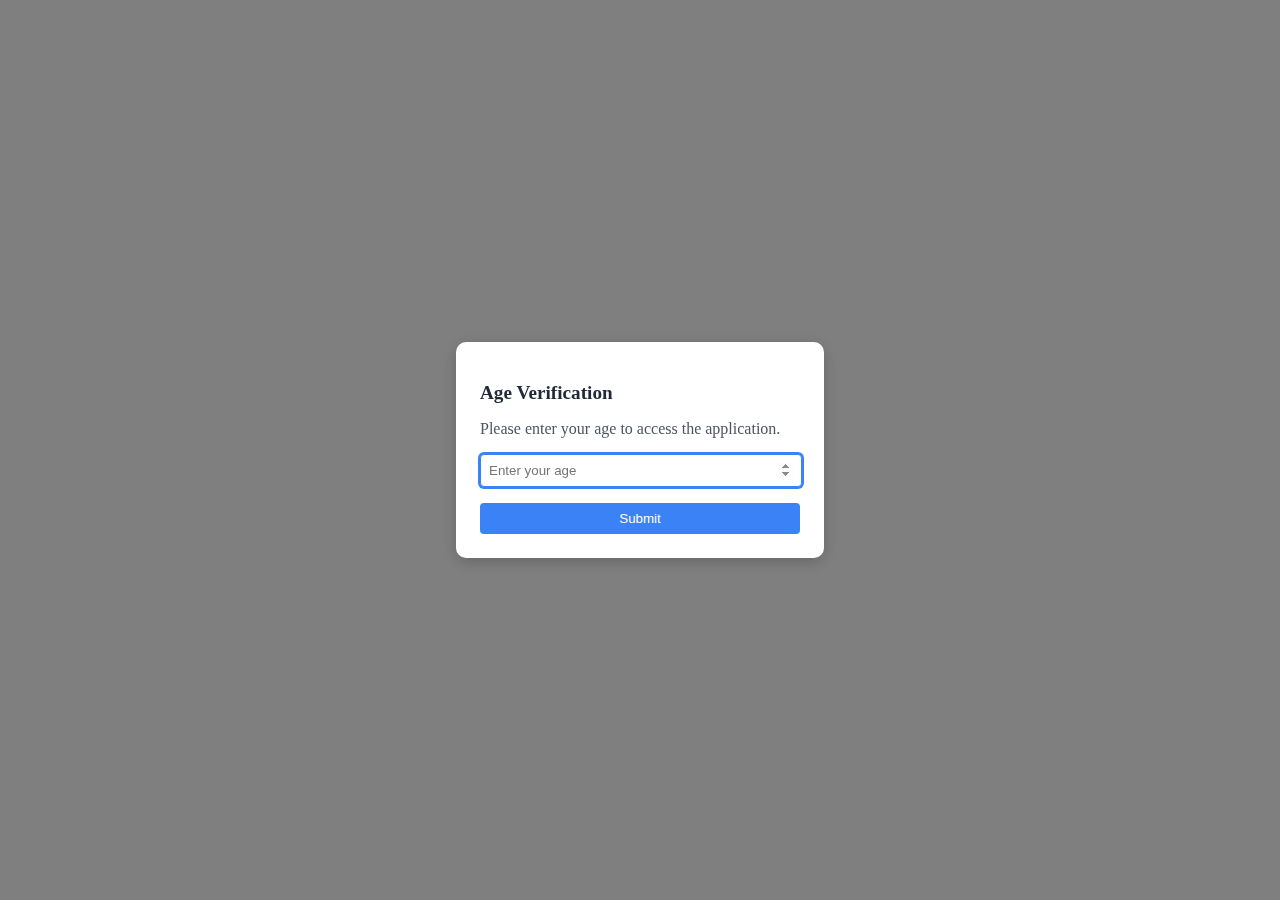
<file: Week 3/index.html>
<!DOCTYPE html>
<html lang="en">
<head>
    <meta charset="UTF-8">
    <meta name="viewport" content="width=device-width, initial-scale=1.0">
    <title>Country Info App</title>
    <style>
        .modal {
            animation: fadeIn 0.3s ease-in-out;
        }
        @keyframes fadeIn {
            from { opacity: 0; transform: translateY(-20px); }
            to { opacity: 1; transform: translateY(0); }
        }
        html, body {
            height: 100%;
            margin: 0;
            padding: 0;
        }
        body {
            background: #ffffff;
            transition: background 0.3s ease-in-out;
            min-height: 100vh;
            display: flex;
            flex-direction: column;
            align-items: center;
            justify-content: center;
            padding: 8px;
        }
        .dark body {
            background: #1f2937;
        }
        
        #ageModal {
            position: fixed;
            top: 0;
            left: 0;
            width: 100%;
            height: 100%;
            background: rgba(0, 0, 0, 0.5);
            display: flex;
            align-items: center;
            justify-content: center;
            display: none;
        }
        #ageModal .modal {
            background: #ffffff;
            padding: 24px;
            border-radius: 10px;
            border: none;
            box-shadow: 0 4px 15px rgba(0,0,0,0.2);
            max-width: 320px;
            width: calc(100% - 10px);
        }
        .dark #ageModal .modal {
            background: #374151;
            color: #ffffff;
        }
        #ageModal h2 {
            font-size: 1.2rem;
            font-weight: bold;
            margin-bottom: 16px;
            color: #1f2937;
        }
        .dark #ageModal h2 {
            color: #ffffff;
        }
        #ageModal p {
            margin-bottom: 16px;
            color: #4b5563;
        }
        .dark #ageModal p {
            color: #d1d5db;
        }
        #ageModal input {
            width: 95%;
            padding: 8px;
            margin-bottom: 16px;
            border: 1px solid #d1d5db;
            border-radius: 4px;
            background: #ffffff;
            color: #000000;
            
        }
        .dark #ageModal input {
            background: #4b5563;
            color: #ffffff;
        }
        #ageModal input:focus {
            outline: none;
            border-color: #3b82f6;
            box-shadow: 0 0 0 2px #3b82f6;
        }
        #ageModal button {
            width: 100%;
            background: #3b82f6;
            color: #ffffff;
            padding: 8px;
            border-radius: 4px;
            border: none;
            cursor: pointer;
            transition: background 0.3s ease-in-out;
        }
        #ageModal button:hover {
            background: #2563eb;
        }
        #mainContent {
            max-width: 448px;
            width: calc(100% - 10px);
            display: none;
        }
        #mainContent > div {
            background: #ffffff;
            padding: 24px;
            border-radius: 10px;
            border: none;
            box-shadow: 0 4px 15px rgba(0,0,0,0.2);
        }
        .dark #mainContent > div {
            background: #374151;
        }
        #mainContent h1 {
            font-size: 1.5rem;
            font-weight: bold;
            margin-bottom: 16px;
            color: #1f2937;
        }
        .dark #mainContent h1 {
            color: #ffffff;
        }
        .info-box {
            padding: 16px;
            margin-bottom: 16px;
            border: 1px solid #d1d5db;
            border-radius: 4px;
            background: #f9fafb;
        }
        .dark .info-box {
            background: #4b5563;
            color: #ffffff;
        }
        .info-box p {
            margin-bottom: 8px;
            font-size: 1rem;
        }
        .info-box p:last-child {
            margin-bottom: 0;
        }
        .info-box strong {
            font-weight: bold;
        }
        .info-box .error-message {
            color: #dc2626;
            font-size: 0.9rem;
            margin-top: 8px;
        }
        .dob-section {
            margin-bottom: 24px;
        }
        .dob-section h2 {
            font-size: 1.125rem;
            font-weight: 600;
            margin-bottom: 8px;
            color: #1f2937;
        }
        .dark .dob-section h2 {
            color: #ffffff;
        }
        .dob-section .flex-container {
            display: flex;
            gap: 8px;
        }
        .dob-section select {
            padding: 8px;
            border: 1px solid #d1d5db;
            border-radius: 4px;
            background: #ffffff;
            color: #000000;
            flex: 1;
        }
        .dark .dob-section select {
            background: #4b5563;
            color: #ffffff;
        }
        .dob-section select:focus {
            outline: none;
            border-color: #3b82f6;
            box-shadow: 0 0 0 2px #3b82f6;
        }
        .dob-section button {
            margin-top: 12px;
            width: 100%;
            background: #3b82f6;
            color: #ffffff;
            padding: 8px;
            border-radius: 4px;
            border: none;
            cursor: pointer;
            transition: background 0.3s ease-in-out;
        }
        .dob-section button:hover {
            background: #2563eb;
        }
        .country-section {
            margin-bottom: 24px;
        }
        .country-section h2 {
            font-size: 1.125rem;
            font-weight: 600;
            margin-bottom: 8px;
            color: #1f2937;
        }
        .dark .country-section h2 {
            color: #ffffff;
        }
        .country-section select {
            width: 100%;
            padding: 8px;
            border: 1px solid #d1d5db;
            border-radius: 4px;
            background: #ffffff;
            color: #000000;
            cursor: pointer;
        }
        .dark .country-section select {
            background: #4b5563;
            color: #ffffff;
        }
        .country-section select:focus {
            outline: none;
            border-color: #3b82f6;
            box-shadow: 0 0 0 2px #3b82f6;
        }
        .country-section .country-info {
            margin-top: 12px;
            display: flex;
            align-items: center;
        }
        .country-section img {
            height: 40px;
            width: 64px;
            object-fit: cover;
            margin-right: 12px;
            display: none;
            border: 1px solid #d1d5db;
            border-radius: 4px;
        }
        .country-section p {
            color: #4b5563;
        }
        .dark .country-section p {
            color: #d1d5db;
        }
        .error-message {
            color: #dc2626;
            font-size: 0.9rem;
            margin-top: 8px;
            display: none;
        }
        .button-container {
            display: flex;
            gap: 12px;
        }
        .button-container button {
            flex: 1;
            background: #6b7280;
            color: #ffffff;
            padding: 8px;
            border-radius: 4px;
            border: none;
            cursor: pointer;
            transition: background 0.3s ease-in-out;
        }
        .button-container button:hover {
            background: #4b5563;
        }
        .button-container button.reset {
            background: #ef4444;
        }
        .button-container button.reset:hover {
            background: #dc2626;
        }
        @media (max-width: 640px) {
            .info-box p {
                font-size: 0.85rem;
            }
            #ageModal .modal {
                padding: 16px;
                max-width: calc(100% - 10px);
            }
            .dob-section select, .country-section select {
                font-size: 0.9rem;
                padding: 6px;
            }
            .button-container {
                flex-direction: column;
                gap: 8px;
            }
            .button-container button {
                width: 100%;
            }
        }
    </style>
</head>
<body>
    <div id="ageModal" class="modal">
        <div class="modal">
            <h2>Age Verification</h2>
            <p>Please enter your age to access the application.</p>
            <input type="number" id="ageInput" placeholder="Enter your age" min="0">
            <button onclick="App.verifyAge()">Submit</button>
        </div>
    </div>
    <div id="mainContent">
        <div>
            <h1>User Information</h1>
            <div class="info-box">
                <p><strong>IP Address:</strong> <span id="userIP">Loading...</span></p>
                <p><strong>Country:</strong> <span id="userCountry">Loading...</span></p>
                <p><strong>Age:</strong> <span id="userAge">Not calculated</span></p>
                <p id="ipError" class="error-message"></p>
            </div>
            <div class="dob-section">
                <h2>Select Date of Birth</h2>
                <div class="flex-container">
                    <select id="dobDay"></select>
                    <select id="dobMonth"></select>
                    <select id="dobYear"></select>
                </div>
                <p id="dobError" class="error-message"></p>
                <button onclick="App.calculateAge()">Calculate Age</button>
            </div>
            <div class="country-section">
                <h2>Select Country</h2>
                <select id="countrySelect"></select>
                <p id="countryError" class="error-message"></p>
                <div class="country-info">
                    <img id="countryFlag" alt="Country Flag">
                    <p id="countryFact" aria-live="polite"></p>
                </div>
            </div>
            <div class="button-container">
                <button onclick="App.toggleTheme()" aria-label="Toggle between light and dark theme">Toggle Theme</button>
                <button onclick="App.resetApp()" class="reset">Reset</button>
            </div>
        </div>
    </div>
    <script>
        const App = {
            countries: [],
            async fetchWithRetry(url, options = {}, retries = 3, delay = 1000) {
                for (let i = 0; i < retries; i++) {
                    try {
                        const response = await fetch(url, {
                            mode: 'cors',
                            headers: {
                                'User-Agent': 'Mozilla/5.0 (Windows NT 10.0; Win64; x64) AppleWebKit/537.36 (KHTML, like Gecko) Chrome/91.0.4472.124 Safari/537.36',
                                'Accept': 'application/json',
                                ...options.headers
                            },
                            ...options
                        });
                        if (!response.ok) throw new Error(`HTTP error: ${response.status}`);
                        const text = await response.text();
                        if (!text.startsWith('{') && !text.startsWith('[')) {
                            throw new Error(`Invalid JSON response: ${text.substring(0, 50)}...`);
                        }
                        return JSON.parse(text);
                    } catch (error) {
                        console.warn(`Fetch attempt ${i + 1} failed for ${url}: ${error.message}`);
                        if (i === retries - 1) throw error;
                        await new Promise(resolve => setTimeout(resolve, delay * Math.pow(2, i)));
                    }
                }
            },
            async getCountryNameFromCode(code) {
                try {
                    if (this.countries.length > 0) {
                        const country = this.countries.find(c => c.iso2 === code);
                        return country ? country.name : 'Unknown';
                    }
                    const data = await this.fetchWithRetry(`https://restcountries.com/v3.1/alpha/${code}?fields=name`);
                    return data.name.common || 'Unknown';
                } catch (error) {
                    console.warn(`Failed to fetch country name for code ${code}: ${error.message}`);
                    return 'Unknown';
                }
            },
            async fetchIPData() {
                const ipError = document.getElementById('ipError');
                const cachedIP = localStorage.getItem('userIP');
                const cachedCountry = localStorage.getItem('userCountry');
                const cacheTimestamp = localStorage.getItem('ipDataTimestamp');
                const cacheExpiry = 24 * 60 * 60 * 1000; // 1 day
                if (cachedIP && cachedCountry && cacheTimestamp && (Date.now() - cacheTimestamp < cacheExpiry)) {
                    document.getElementById('userIP').textContent = cachedIP;
                    document.getElementById('userCountry').textContent = cachedCountry;
                    ipError.style.display = 'none';
                    return;
                }
                try {
                    const data = await this.fetchWithRetry('https://ipinfo.io/json?token=19b01b68c14bf7');
                    const ip = data.ip || 'Unknown';
                    const countryCode = data.country || 'Unknown';
                    if (ip !== 'Unknown' && countryCode !== 'Unknown') {
                        const countryName = await this.getCountryNameFromCode(countryCode);
                        document.getElementById('userIP').textContent = ip;
                        document.getElementById('userCountry').textContent = countryName;
                        localStorage.setItem('userIP', ip);
                        localStorage.setItem('userCountry', countryName);
                        localStorage.setItem('ipDataTimestamp', Date.now());
                        ipError.style.display = 'none';
                    } else {
                        throw new Error('Invalid IP or country data');
                    }
                } catch (error) {
                    console.warn(`ipinfo.io failed: ${error.message}`);
                    document.getElementById('userIP').textContent = 'Unknown IP';
                    document.getElementById('userCountry').textContent = 'Pakistan';
                    ipError.textContent = `Failed to fetch IP data: ${error.message}. Check network or disable VPN.`;
                    ipError.style.display = 'block';
                    alert('Failed to fetch IP data. Using fallback: Pakistan.');
                }
            },
            init() {
                document.addEventListener('DOMContentLoaded', () => {
                    this.showAgeModal();
                    this.fetchIPData();
                    this.populateDOBDropdowns();
                    this.populateCountries();
                    this.loadSavedData();
                });
            },
            showAgeModal() {
                document.getElementById('ageModal').style.display = 'flex';
                document.getElementById('ageInput').focus();
            },
            verifyAge() {
                const age = parseInt(document.getElementById('ageInput').value);
                if (isNaN(age) || age < 0) {
                    alert('Please enter a valid age');
                    return;
                }
                if (age < 18) {
                    alert('Access restricted: You must be 18 or older.');
                    window.location.href = 'https://www.example.com/restricted';
                    return;
                }
                localStorage.setItem('modalAge', age);
                localStorage.setItem('userAge', 'Not calculated');
                document.getElementById('ageModal').style.display = 'none';
                document.getElementById('mainContent').style.display = 'block';
            },
            populateDOBDropdowns() {
                const daySelect = document.getElementById('dobDay');
                const monthSelect = document.getElementById('dobMonth');
                const yearSelect = document.getElementById('dobYear');
                daySelect.innerHTML = '<option value="">Day</option>';
                for (let i = 1; i <= 31; i++) {
                    daySelect.innerHTML += `<option value="${i}">${i}</option>`;
                }
                const months = ['January', 'February', 'March', 'April', 'May', 'June', 'July', 'August', 'September', 'October', 'November', 'December'];
                monthSelect.innerHTML = '<option value="">Month</option>';
                months.forEach((month, index) => {
                    monthSelect.innerHTML += `<option value="${index + 1}">${month}</option>`;
                });
                const currentYear = new Date().getFullYear();
                yearSelect.innerHTML = '<option value="">Year</option>';
                for (let i = currentYear; i >= currentYear - 100; i--) {
                    yearSelect.innerHTML += `<option value="${i}">${i}</option>`;
                }
            },
            calculateAge() {
                const day = document.getElementById('dobDay').value;
                const month = document.getElementById('dobMonth').value;
                const year = document.getElementById('dobYear').value;
                const errorMessage = document.getElementById('dobError');
                errorMessage.textContent = '';
                errorMessage.style.display = 'none';

                if (!day || !month || !year) {
                    errorMessage.textContent = 'Please select a valid date of birth';
                    errorMessage.style.display = 'block';
                    return;
                }

                const dob = new Date(year, month - 1, day);
                if (isNaN(dob.getTime()) || dob.getFullYear() != year || dob.getMonth() + 1 != month || dob.getDate() != day) {
                    errorMessage.textContent = 'Invalid date of birth';
                    errorMessage.style.display = 'block';
                    return;
                }

                const now = new Date();
                if (dob > now) {
                    errorMessage.textContent = 'Date of birth cannot be in the future';
                    errorMessage.style.display = 'block';
                    return;
                }

                let years = now.getFullYear() - dob.getFullYear();
                let months = now.getMonth() - dob.getMonth();
                let days = now.getDate() - dob.getDate();
                if (days < 0) {
                    months--;
                    days += new Date(now.getFullYear(), now.getMonth(), 0).getDate();
                }
                if (months < 0) {
                    years--;
                    months += 12;
                }

                const modalAge = parseInt(localStorage.getItem('modalAge')) || 0;
                if (years < 18 || years !== modalAge) {
                    alert('Access denied: Age does not match or is under 18.');
                    window.location.href = 'https://www.example.com/restricted';
                    return;
                }

                const ageText = `${years} years, ${months} months, ${days} days`;
                document.getElementById('userAge').textContent = ageText;
                localStorage.setItem('dobDay', day);
                localStorage.setItem('dobMonth', month);
                localStorage.setItem('dobYear', year);
                localStorage.setItem('userAge', ageText);
            },
            async populateCountries() {
                const select = document.getElementById('countrySelect');
                const errorMessage = document.getElementById('countryError');
                try {
                    const data = await this.fetchWithRetry('https://restcountries.com/v3.1/all?fields=name,cca2,capital,population,flags');
                    this.countries = data.map(country => ({
                        iso2: country.cca2 || 'N/A',
                        name: country.name.common || 'Unknown',
                        capital: Array.isArray(country.capital) ? country.capital[0] || 'N/A' : country.capital || 'N/A',
                        population: country.population || 0,
                        flag: country.flags.png || ''
                    })).filter(country => country.iso2 !== 'N/A');
                    this.countries.sort((a, b) => a.name.localeCompare(b.name));
                    localStorage.setItem('countries', JSON.stringify(this.countries));
                    localStorage.setItem('countriesTimestamp', Date.now());
                    errorMessage.style.display = 'none';
                    select.innerHTML = '<option value="">Select a country</option>';
                    this.countries.forEach(country => {
                        select.innerHTML += `<option value="${country.iso2}">${country.name}</option>`;
                    });
                    this.setupCountrySelect();
                } catch (error) {
                    console.error(`Failed to fetch countries: ${error.message}`);
                    errorMessage.textContent = `Failed to load countries: ${error.message}. Please try again later.`;
                    errorMessage.style.display = 'block';
                    alert('Failed to load country data. Please try again later.');
                    select.innerHTML = '<option value="">Select a country</option>';
                    this.setupCountrySelect();
                }
            },
            setupCountrySelect() {
                const select = document.getElementById('countrySelect');
                select.addEventListener('click', () => {
                    select.focus();
                });
                select.addEventListener('change', () => {
                    const code = select.value;
                    const country = this.countries.find(c => c.iso2 === code);
                    const flagImg = document.getElementById('countryFlag');
                    const factText = document.getElementById('countryFact');
                    if (country && code !== '') {
                        flagImg.src = country.flag;
                        flagImg.onerror = () => {
                            console.warn(`Flag failed to load for ${code}`);
                            flagImg.src = '';
                            flagImg.style.display = 'none';
                        };
                        flagImg.style.display = 'block';
                        const capital = country.capital || 'N/A';
                        const population = country.population ? country.population.toLocaleString() : 'N/A';
                        factText.textContent = `Capital: ${capital}, Population: ${population}`;
                        console.log(`Country info: ${country.name}, ${factText.textContent}`);
                        localStorage.setItem('selectedCountry', code);
                        localStorage.setItem('selectedCountryName', country.name);
                        localStorage.setItem('countryFact', factText.textContent);
                        localStorage.setItem('countryFlag', country.flag);
                    } else {
                        flagImg.style.display = 'none';
                        factText.textContent = '';
                        localStorage.removeItem('selectedCountry');
                        localStorage.removeItem('selectedCountryName');
                        localStorage.removeItem('countryFact');
                        localStorage.removeItem('countryFlag');
                    }
                });
            },
            loadSavedData() {
                if (localStorage.getItem('modalAge')) {
                    document.getElementById('ageModal').style.display = 'none';
                    document.getElementById('mainContent').style.display = 'block';
                }
                if (localStorage.getItem('userIP')) {
                    document.getElementById('userIP').textContent = localStorage.getItem('userIP');
                }
                if (localStorage.getItem('userCountry')) {
                    document.getElementById('userCountry').textContent = localStorage.getItem('userCountry');
                }
                if (localStorage.getItem('userAge')) {
                    document.getElementById('userAge').textContent = localStorage.getItem('userAge');
                }
                if (localStorage.getItem('dobDay')) {
                    document.getElementById('dobDay').value = localStorage.getItem('dobDay');
                }
                if (localStorage.getItem('dobMonth')) {
                    document.getElementById('dobMonth').value = localStorage.getItem('dobMonth');
                }
                if (localStorage.getItem('dobYear')) {
                    document.getElementById('dobYear').value = localStorage.getItem('dobYear');
                }
                if (localStorage.getItem('selectedCountry')) {
                    document.getElementById('countrySelect').value = localStorage.getItem('selectedCountry');
                    document.getElementById('countryFlag').src = localStorage.getItem('countryFlag') || '';
                    document.getElementById('countryFlag').style.display = localStorage.getItem('countryFlag') ? 'block' : 'none';
                    document.getElementById('countryFact').textContent = localStorage.getItem('countryFact') || '';
                }
                if (localStorage.getItem('theme') === 'dark') {
                    document.body.classList.add('dark');
                }
            },
            toggleTheme() {
                document.body.classList.toggle('dark');
                localStorage.setItem('theme', document.body.classList.contains('dark') ? 'dark' : 'light');
            },
            resetApp() {
                localStorage.removeItem('modalAge');
                localStorage.removeItem('userAge');
                localStorage.removeItem('dobDay');
                localStorage.removeItem('dobMonth');
                localStorage.removeItem('dobYear');
                localStorage.removeItem('userIP');
                localStorage.removeItem('userCountry');
                localStorage.removeItem('ipDataTimestamp');
                localStorage.removeItem('countries');
                localStorage.removeItem('countriesTimestamp');
                localStorage.removeItem('selectedCountry');
                localStorage.removeItem('selectedCountryName');
                localStorage.removeItem('countryFact');
                localStorage.removeItem('countryFlag');
                localStorage.removeItem('theme');
                location.reload();
            }
        };
        App.init();
    </script>
</body>
</html>
</file>
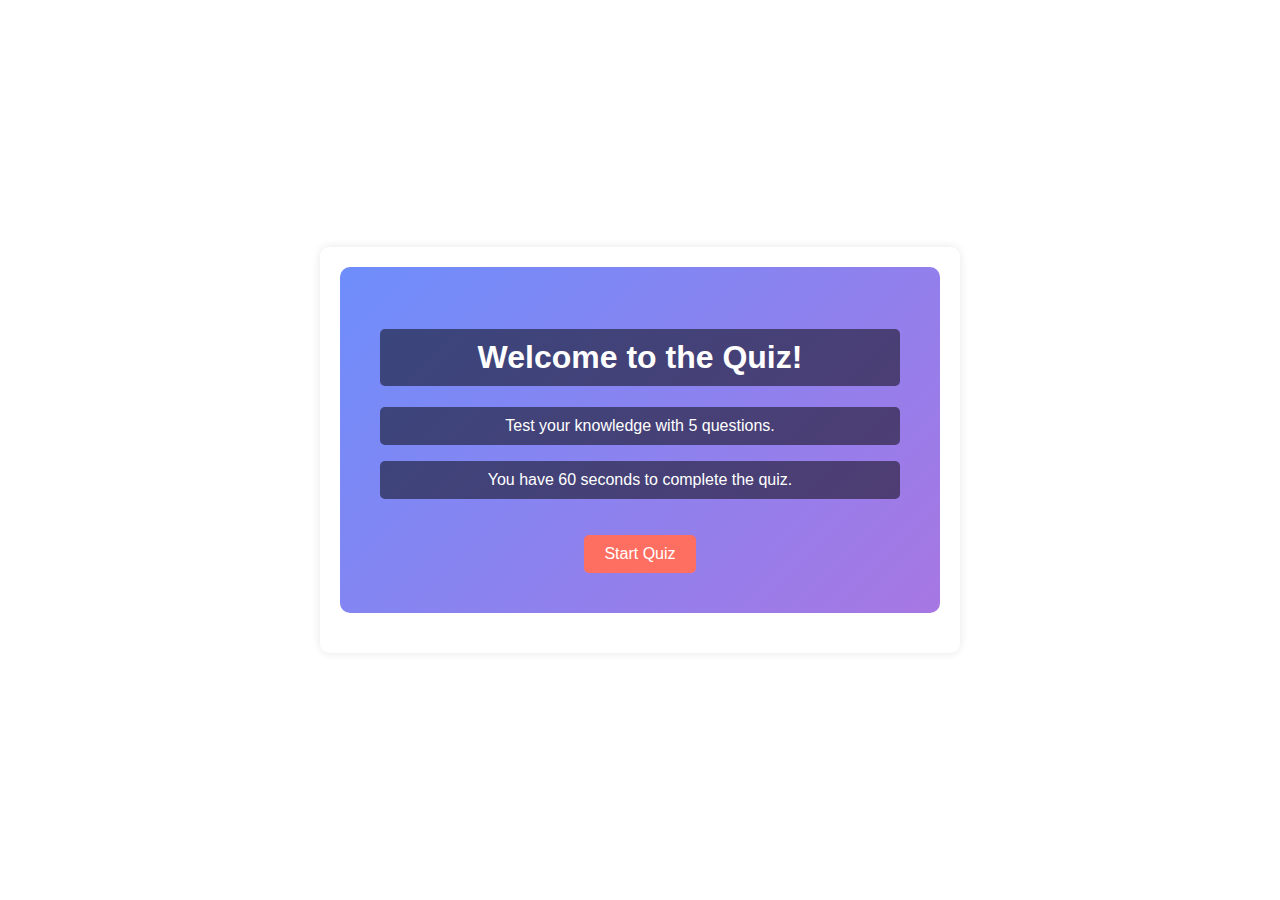
<file: Week 2/quiz app/index.html>
<!DOCTYPE html>
<html lang="en">
<head>
    <meta charset="UTF-8">
    <meta name="viewport" content="width=device-width, initial-scale=1.0">
    <title>Multiple Choice Quiz</title>
    <style>
        body {
            font-family: Arial, sans-serif;
            display: flex;
            justify-content: center;
            align-items: center;
            min-height: 100vh;
            margin: 0;
            background-image: url('https://img.freepik.com/free-psd/3d-rendering-questions-background_23-2151455632.jpg');
            background-size: cover;
            background-position: center;
            background-attachment: fixed;
        }
        .container {
            background: rgba(255, 255, 255, 0.9);
            padding: 20px;
            border-radius: 10px;
            box-shadow: 0 0 10px rgba(0,0,0,0.1);
            max-width: 600px;
            width: 100%;
            text-align: center;
        }
        #start-page {
            background: linear-gradient(135deg, #6e8efb, #a777e3);
            padding: 40px;
            border-radius: 10px;
            color: #fff;
            margin-bottom: 20px;
        }
        #start-page h1, #start-page p {
            background: rgba(0, 0, 0, 0.5);
            padding: 10px;
            border-radius: 5px;
        }
        #start-page button {
            background-color: #ff6f61;
            transition: background-color 0.3s;
        }
        #start-page button:hover {
            background-color: #e55a50;
        }
        #quiz-page {
            background: linear-gradient(135deg, #a1c4fd, #c2e9fb);
            padding: 20px;
            border-radius: 10px;
            color: #333;
        }
        #result-page {
            background: linear-gradient(135deg, #d4a5ff, #b8c6ff); /* Light purple-blue gradient for result page */
            padding: 20px;
            border-radius: 10px;
            color: #333;
        }
        #result-page h1, #result-page p {
            background: rgba(255, 255, 255, 0.8); /* Semi-transparent white for text readability */
            padding: 8px;
            border-radius: 5px;
            margin-bottom: 10px;
        }
        #result-page button {
            background-color: #ff6f61; /* Coral button to match start page */
            transition: background-color 0.3s;
        }
        #result-page button:hover {
            background-color: #e55a50;
        }
        .hidden {
            display: none;
        }
        .question {
            font-size: 1.2em;
            margin-bottom: 20px;
        }
        .options {
            display: flex;
            flex-direction: column;
            gap: 10px;
        }
        .option {
            padding: 10px;
            border: 2px solid #ddd;
            border-radius: 5px;
            cursor: pointer;
            transition: background-color 0.3s;
            background: #fff;
        }
        .option:hover {
            background-color: #f0f0f0;
        }
        .option.correct {
            background-color: #d4edda;
            border-color: #28a745;
        }
        .option.wrong {
            background-color: #f8d7da;
            border-color: #dc3545;
        }
        .option.disabled {
            pointer-events: none;
            opacity: 0.6;
        }
        button {
            padding: 10px 20px;
            font-size: 1em;
            margin-top: 20px;
            cursor: pointer;
            background-color: #007bff;
            color: white;
            border: none;
            border-radius: 5px;
        }
        button:hover {
            background-color: #0056b3;
        }
        #timer {
            font-size: 1.1em;
            margin-bottom: 10px;
            color: #333;
        }
        #score {
            font-size: 1em;
            margin-bottom: 10px;
        }
    </style>
</head>
<body>
    <div class="container">
        <div id="start-page">
            <h1>Welcome to the Quiz!</h1>
            <p>Test your knowledge with 5 questions.</p>
            <p>You have 60 seconds to complete the quiz.</p>
            <button onclick="startQuiz()">Start Quiz</button>
        </div>
        <div id="quiz-page" class="hidden">
            <div id="timer">Time Left: 60s</div>
            <div id="score">Score: 0</div>
            <div id="question" class="question"></div>
            <div id="options" class="options"></div>
            <button id="next-btn" onclick="nextQuestion()" class="hidden">Next</button>
        </div>
        <div id="result-page" class="hidden">
            <h1>Quiz Completed!</h1>
            <p id="final-score"></p>
            <p id="percentage"></p>
            <p id="time-taken"></p>
            <button onclick="restartQuiz()">Try Again</button>
        </div>
    </div>

    <script>
        const questions = [
            {
                question: "What is the capital of France?",
                options: ["Paris", "London", "Berlin", "Madrid"],
                answer: "Paris"
            },
            {
                question: "Which planet is known as the Red Planet?",
                options: ["Mars", "Jupiter", "Venus", "Mercury"],
                answer: "Mars"
            },
            {
                question: "What is 2 + 2?",
                options: ["3", "4", "5", "6"],
                answer: "4"
            },
            {
                question: "Which element has the chemical symbol 'O'?",
                options: ["Oxygen", "Gold", "Iron", "Silver"],
                answer: "Oxygen"
            },
            {
                question: "Who wrote 'Romeo and Juliet'?",
                options: ["William Shakespeare", "Jane Austen", "Charles Dickens", "Mark Twain"],
                answer: "William Shakespeare"
            }
        ];

        let currentQuestionIndex = 0;
        let score = 0;
        let timeLeft = 60;
        let timer;
        let startTime;
        let shuffledQuestions = [];

        function startQuiz() {
            document.getElementById('start-page').classList.add('hidden');
            document.getElementById('quiz-page').classList.remove('hidden');
            shuffledQuestions = questions.sort(() => Math.random() - 0.5);
            startTime = Date.now();
            startTimer();
            showQuestion();
        }

        function startTimer() {
            timer = setInterval(() => {
                timeLeft--;
                document.getElementById('timer').textContent = `Time Left: ${timeLeft}s`;
                if (timeLeft <= 0) {
                    clearInterval(timer);
                    endQuiz();
                }
            }, 1000);
        }

        function showQuestion() {
            const question = shuffledQuestions[currentQuestionIndex];
            document.getElementById('question').textContent = question.question;
            const optionsDiv = document.getElementById('options');
            optionsDiv.innerHTML = '';
            question.options.forEach(option => {
                const optionElement = document.createElement('div');
                optionElement.classList.add('option');
                optionElement.textContent = option;
                optionElement.onclick = () => selectOption(option, question.answer);
                optionsDiv.appendChild(optionElement);
            });
            document.getElementById('next-btn').classList.add('hidden');
            document.getElementById('score').textContent = `Score: ${score}`;
        }

        function selectOption(selected, correct) {
            const options = document.querySelectorAll('.option');
            options.forEach(option => {
                option.classList.add('disabled');
                if (option.textContent === correct) {
                    option.classList.add('correct');
                }
                if (option.textContent === selected && selected !== correct) {
                    option.classList.add('wrong');
                }
            });
            if (selected === correct) {
                score++;
                document.getElementById('score').textContent = `Score: ${score}`;
            }
            document.getElementById('next-btn').classList.remove('hidden');
        }

        function nextQuestion() {
            currentQuestionIndex++;
            if (currentQuestionIndex < shuffledQuestions.length) {
                showQuestion();
            } else {
                endQuiz();
            }
        }

        function endQuiz() {
            clearInterval(timer);
            const timeTaken = Math.round((Date.now() - startTime) / 1000);
            document.getElementById('quiz-page').classList.add('hidden');
            document.getElementById('result-page').classList.remove('hidden');
            document.getElementById('final-score').textContent = `Correct Answers: ${score}/${shuffledQuestions.length}`;
            document.getElementById('percentage').textContent = `Percentage: ${(score / shuffledQuestions.length * 100).toFixed(2)}%`;
            document.getElementById('time-taken').textContent = `Time Taken: ${timeTaken}s`;
        }

        function restartQuiz() {
            currentQuestionIndex = 0;
            score = 0;
            timeLeft = 60;
            document.getElementById('result-page').classList.add('hidden');
            document.getElementById('start-page').classList.remove('hidden');
        }
    </script>
</body>
</html>
</file>
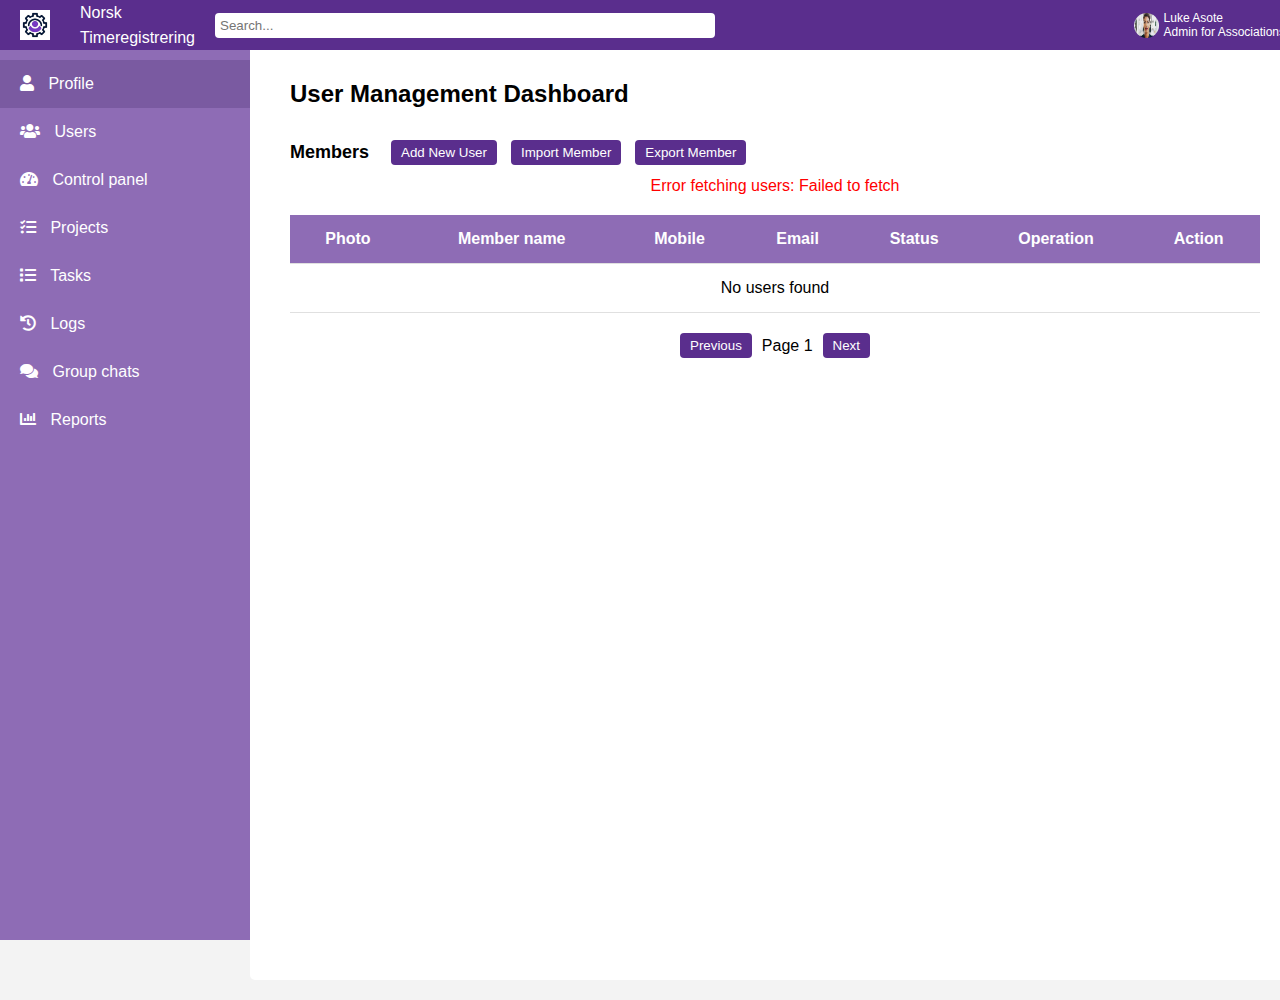
<file: Week4/User Management/index.html>
<!DOCTYPE html>
<html lang="en">
<head>
  <meta charset="UTF-8">
  <meta name="viewport" content="width=device-width, initial-scale=1">
  <title>User Management Dashboard</title>
  <link rel="stylesheet" href="style.css">
  <link rel="stylesheet" href="https://cdnjs.cloudflare.com/ajax/libs/font-awesome/5.15.4/css/all.min.css">
</head>
<body>
  <div class="header">
    <div class="header-content">
      <img src="logo.png" alt="Logo" class="header-logo">
      <div class="header-text">
        <span>Norsk</span>
        <span>Timeregistrering</span>
      </div>
      <input type="text" id="searchInput" placeholder="Search...">
    </div>
    <div class="user-info">
      <img src="admin.png" alt="User">
      <span>Luke Asote <br> Admin for Associations</span>
    </div>
  </div>
  <div class="sidebar">
    <ul>
      <li class="active"><i class="fas fa-user"></i> Profile</li>
      <li><i class="fas fa-users"></i> Users</li>
      <li><i class="fas fa-tachometer-alt"></i> Control panel</li>
      <li><i class="fas fa-tasks"></i> Projects</li>
      <li><i class="fas fa-list"></i> Tasks</li>
      <li><i class="fas fa-history"></i> Logs</li>
      <li><i class="fas fa-comments"></i> Group chats</li>
      <li><i class="fas fa-chart-bar"></i> Reports</li>
    </ul>
  </div>
  <div class="content">
    <div class="main-content">
      <h1>User Management Dashboard</h1>
      <div class="members-header">
        <h2>Members</h2>
        <div class="button-group">
          <button id="addUserBtn">Add New User</button>
          <button id="importMemberBtn">Import Member</button>
          <button id="exportMemberBtn">Export Member</button>
        </div>
      </div>

      <!-- Error Message -->
      <div id="errorMessage" class="error"></div>

      <!-- Add User Form -->
      <div class="form-container">
        <form id="userForm" class="user-form hidden">
          <span class="close">&times;</span>
          <input type="hidden" id="userId">
          <input type="text" id="name" placeholder="Name" required>
          <input type="text" id="job" placeholder="Job" required>
          <input type="text" id="avatar" placeholder="Avatar URL (optional)">
          <button type="submit">Save</button>
          <button type="button" id="cancelBtn">Cancel</button>
        </form>
      </div>

      <!-- Edit User Modal -->
      <div id="editModal" class="modal hidden">
        <div class="modal-content">
          <span class="close">&times;</span>
          <h2>Edit User</h2>
          <form id="editUserForm" class="user-form">
            <input type="hidden" id="editUserId">
            <input type="text" id="editName" placeholder="Name" required>
            <input type="text" id="editJob" placeholder="Job" required>
            <input type="text" id="editAvatar" placeholder="Avatar URL (optional)">
            <button type="submit">Save</button>
            <button type="button" id="modalCancelBtn">Cancel</button>
          </form>
        </div>
      </div>

      <!-- Success Modal -->
      <div id="successModal" class="modal hidden">
        <div class="modal-content">
          <span class="close">&times;</span>
          <div class="user-form">
            <p id="successMessage"></p>
            <button type="button" id="successOkBtn">OK</button>
          </div>
        </div>
      </div>

      <!-- Confirm Delete Modal -->
      <div id="confirmDeleteModal" class="modal hidden">
        <div class="modal-content">
          <span class="close">&times;</span>
          <div class="user-form">
            <p>Are you sure to delete this user?</p>
            <button type="button" id="confirmDeleteBtn">Confirm</button>
            <button type="button" id="cancelDeleteBtn">Cancel</button>
          </div>
        </div>
      </div>

      <div id="userTableContainer">
        <div class="loader" id="loader"></div>
        <table id="userTable">
          <thead>
            <tr>
              <th>Photo</th>
              <th>Member name</th>
              <th>Mobile</th>
              <th>Email</th>
              <th>Status</th>
              <th>Operation</th>
              <th>Action</th>
            </tr>
          </thead>
          <tbody></tbody>
        </table>
      </div>

      <div class="pagination">
        <button id="prevBtn">Previous</button>
        <span id="pageNumber">Page 1</span>
        <button id="nextBtn">Next</button>
      </div>
    </div>
  </div>

  <script src="script.js"></script>
</body>
</html>
</file>
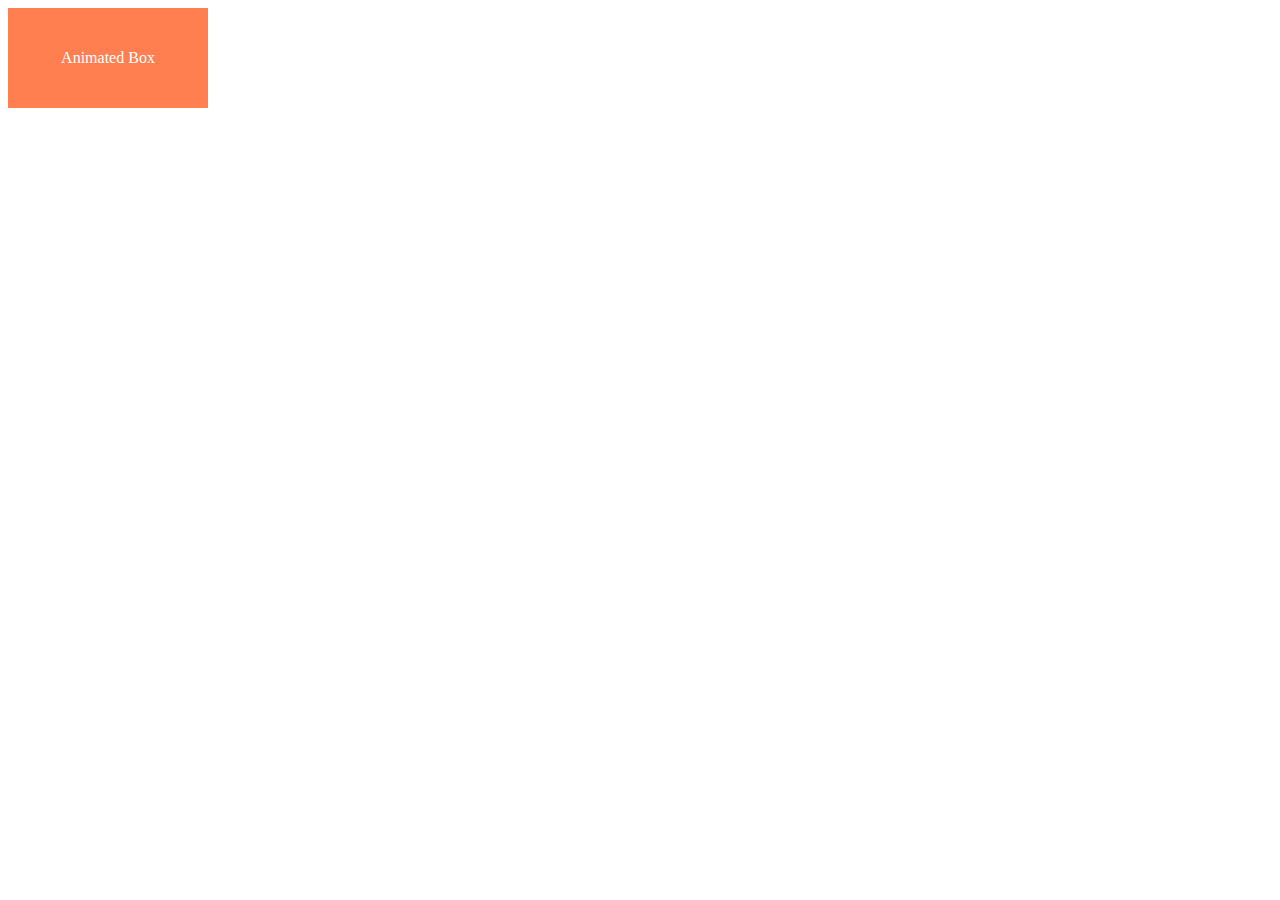
<file: Revision languages/Book Management/animations.html>
<!DOCTYPE html>
<html lang="en">
<head>
    <meta charset="UTF-8">
    <meta name="viewport" content="width=device-width, initial-scale=1.0">
    <title>Document</title>
    <style>
        .box {
  width: 200px;
  height: 100px;
  background-color: coral;
  color: white;
  text-align: center;
  line-height: 100px;
  animation: moveRight 2s ease-in-out forwards;
}
      .fade {
  opacity: 0;
  animation: fadeIn 2s forwards;
}

@keyframes fadeIn {
  to {
    opacity: 1;
  }
}
@keyframes moveRight {
  0%   { transform: translateX(0); }
  100% { transform: translateX(300px); }
}

</style>
</head>
<body>
    <div class="box">Animated Box</div>
  <div class="fade">Hello, I fade in!</div>
</body>
</html>
</file>
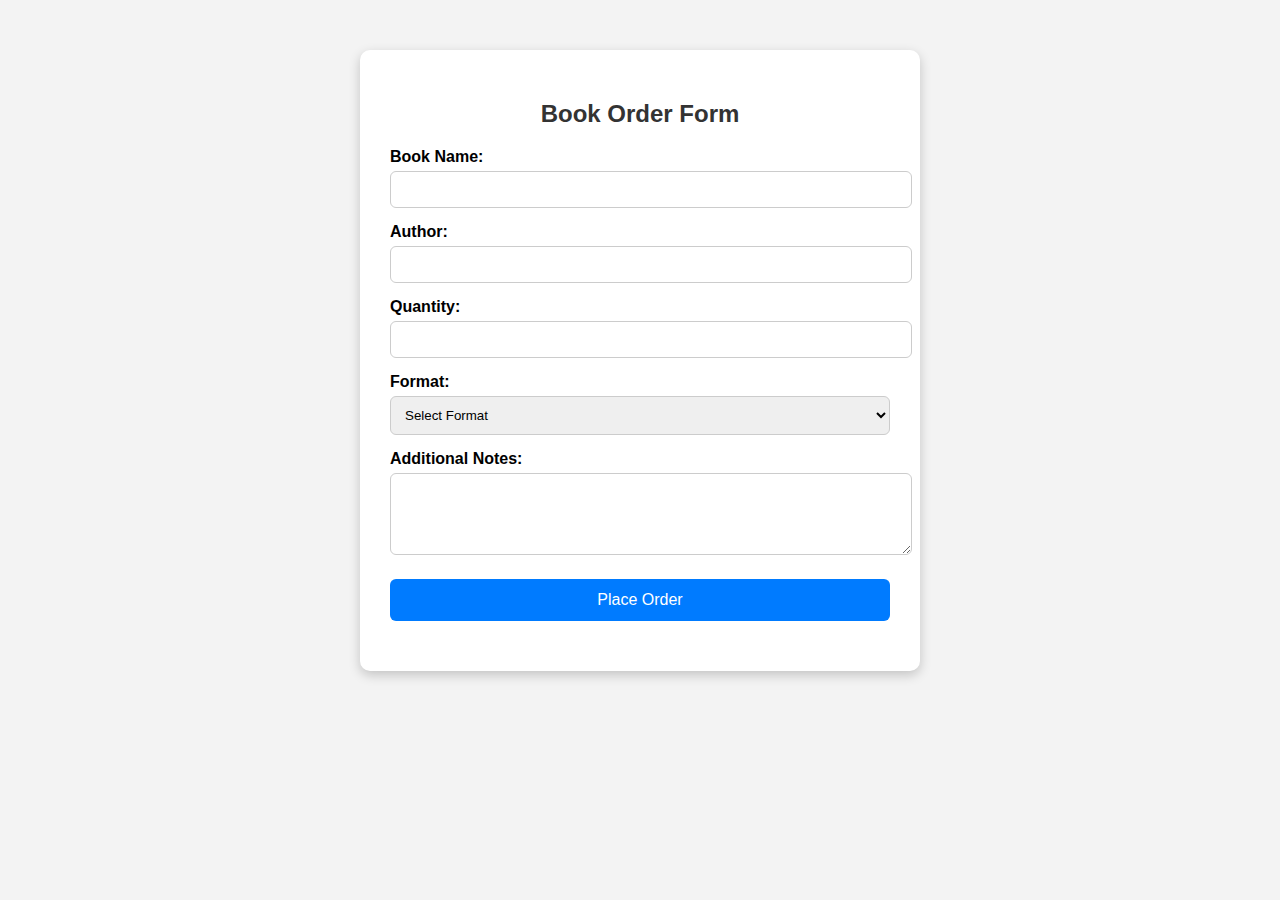
<file: Revision languages/Book Management/book.html>
<!DOCTYPE html>
<html lang="en">
<head>
  <meta charset="UTF-8">
  <title>Book Order Form</title>
  <style>
    body {
      font-family: Arial, sans-serif;
      background: #f3f3f3;
      margin: 0;
      padding: 0;
    }

    .container {
      max-width: 500px;
      margin: 50px auto;
      background: #fff;
      padding: 30px;
      border-radius: 10px;
      box-shadow: 0 4px 12px rgba(0, 0, 0, 0.2);
    }

    h2 {
      text-align: center;
      margin-bottom: 20px;
      color: #333;
    }

    label {
      display: block;
      margin-top: 15px;
      font-weight: bold;
    }

    input, select, textarea {
      width: 100%;
      padding: 10px;
      margin-top: 5px;
      border: 1px solid #ccc;
      border-radius: 6px;
    }

    button {
      margin-top: 20px;
      width: 100%;
      padding: 12px;
      background-color: #007BFF;
      color: white;
      border: none;
      border-radius: 6px;
      font-size: 16px;
      cursor: pointer;
    }

    button:hover {
      background-color: #0056b3;
    }

    .message {
      margin-top: 20px;
      color: green;
      font-weight: bold;
      text-align: center;
    }
  </style>
</head>
<body>

  <div class="container">
    <h2>Book Order Form</h2>
    <form id="bookForm">
      <label for="bookName">Book Name:</label>
      <input type="text" id="bookName" required>

      <label for="author">Author:</label>
      <input type="text" id="author" required>

      <label for="quantity">Quantity:</label>
      <input type="number" id="quantity" min="1" required>

      <label for="format">Format:</label>
      <select id="format" required>
        <option value="">Select Format</option>
        <option value="Hardcover">Hardcover</option>
        <option value="Paperback">Paperback</option>
        <option value="eBook">eBook</option>
      </select>

      <label for="notes">Additional Notes:</label>
      <textarea id="notes" rows="4"></textarea>

      <button type="submit">Place Order</button>

      <div class="message" id="message"></div>
    </form>
  </div>

  <script>
    const form = document.getElementById('bookForm');
    const message = document.getElementById('message');

    form.addEventListener('submit', function(e) {
      e.preventDefault();

      const bookName = document.getElementById('bookName').value.trim();
      const author = document.getElementById('author').value.trim();
      const quantity = document.getElementById('quantity').value;
      const format = document.getElementById('format').value;

      if (bookName && author && quantity && format) {
        message.textContent = `✅ Order placed for "${bookName}" by ${author}. Quantity: ${quantity}, Format: ${format}.`;
        form.reset(); // clear form
      } else {
        message.textContent = "❌ Please fill all required fields!";
        message.style.color = "red";
      }
    });
  </script>

</body>
</html>
</file>
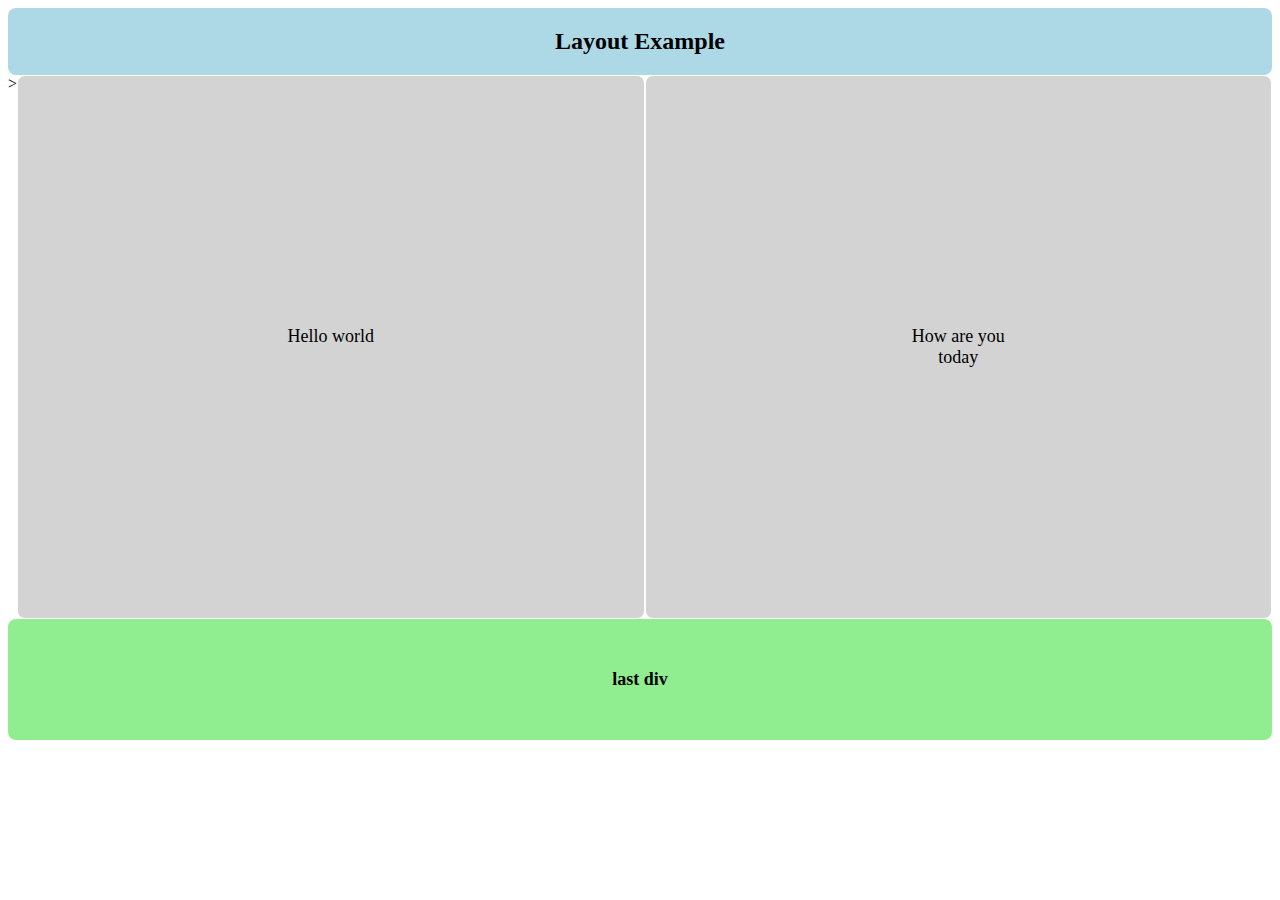
<file: Revision languages/Book Management/layout.html>
<!DOCTYPE html>
<html>
<head>
  <style>
    /* Top heading div */
    .top {
      text-align: center;
      font-size: 24px;
      font-weight: bold;
      margin-bottom: 0px;
      background-color: lightblue;
      padding: 20px;
      border-radius: 8px;
    }

    /* Container for left & right divs */
    .row {
      display: flex;
      justify-content: space-between;
      gap: 0px; /* space between boxes */
      padding: 0px; /* space from left/right edge */
    }

    .box {
      flex: 1;
      background-color: lightgray;
      padding: 250px;
      font-size: 18px;
      text-align: center;
      border: 1px solid white;
      border-radius: 8px;
    }
    .last {
      text-align: center;
      font-size: 18px;
      font-weight: bold;
      margin-top: 0px;
      background-color: lightgreen;
      padding: 50px;
      border-radius: 8px;

    }
  </style>
</head>
<body>

  <div class="top">Layout Example</div>

  <div class="row">>
    <div class="box">Hello world</div>
    <div class="box">How are you today</div>
  </div>
  <div class="last">last div </div>

</body>
</html>
</file>
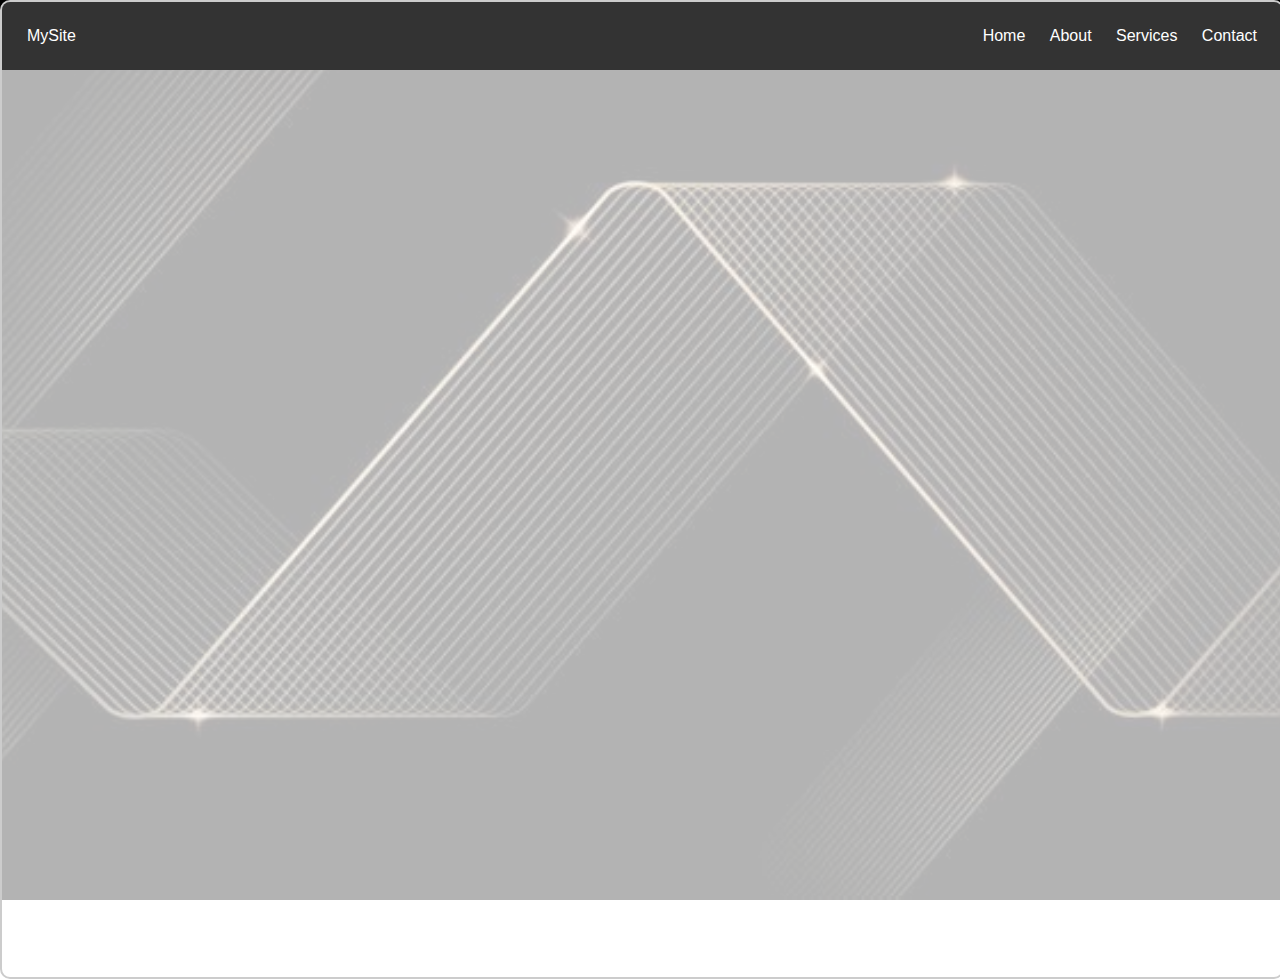
<file: Revision languages/Book Management/Navbar.html>
<!DOCTYPE html>
<html>
<head>
 <style>
  body {
    margin: 0;
    padding: 0;
    background: url('buisness.png') no-repeat center center/cover;
    background-attachment: fixed;
    font-family: Arial, sans-serif;
  }

  .container {
    width: 100%;
    margin: 0 auto;
    padding: 0;
    border: 2px solid #ccc;
    border-radius: 10px;
    overflow: hidden;
    background-color: rgba(255, 255, 255, 0.7);
  }

  .navbar {
    background-color: #333;
    color: white;
    padding: 25px;
    display: flex;
    justify-content: space-between;
    align-items: center;
  }

  .navbar a {
    color: white;
    text-decoration: none;
    margin-left: 20px;
  }

  .navbar a:hover {
    text-decoration: underline;
  }

  .content {
    display: flex;
    justify-content: center;
    align-items: center;
    padding: 40px;
    gap: 40px;
  }

  .left-box,
  .right-box {
    flex: 1;
    padding: 20px;
    box-sizing: border-box;
    height: 100%;
  }

  /* ✅ Added animation to .left-box */
  .left-box {
    animation: slideUpFade 1.5s ease-in-out forwards;
    opacity: 0; /* starts hidden */
    transform: translateY(40px); /* starts slightly down */
  }

  .left-box h1 {
    font-size: 32px;
    margin-bottom: 20px;
  }

  .left-box p {
    font-size: 16px;
    margin-bottom: 20px;
    line-height: 1.6;
  }

  .left-box button {
    padding: 10px 20px;
    font-size: 16px;
    background-color: #333;
    color: white;
    border: none;
    border-radius: 5px;
    cursor: pointer;
  }

  .left-box button:hover {
    background-color: #555;
  }

  .right-box {
    display: flex;
    justify-content: center;
    align-items: center;
  }

  .right-box img {
    width: 100%;
    max-width: 400px;
    height: auto;
    border-radius: 10px;
    animation: zoomInFade 1.5s ease-in-out forwards;
    opacity: 0;
    transform: scale(0.8);
    display: block;
    margin: 0 auto;
  }

  /* ✅ Keyframes for text animation */
  @keyframes slideUpFade {
    to {
      opacity: 1;
      transform: translateY(0);
    }
  }

  @keyframes zoomInFade {
    to {
      opacity: 1;
      transform: scale(1);
    }
  }
  iframe {
  border-radius: 8px;
  border: 2px solid #888;
  margin-top: 20px;
}
</style>

</head>
<body>

  <div class="container">

    <div class="navbar">
      <div class="logo">MySite</div>
      <div>
        <a href="#">Home</a>
        <a href="#">About</a>
        <a href="#">Services</a>
        <a href="#">Contact</a>
      </div>
    </div>

    <div class="content">

      <div class="left-box">
        <h1>Welcome to My Website</h1>
        <p>
          This is a simple layout with text on the left and an image on the right. To enhance the visual appeal and create a more dynamic user experience, I implemented a smooth animation effect on the image using CSS keyframes. When the page loads, the image on the right doesn't just appear instantly — instead, it fades in while gently zooming into its original size. This is achieved by starting the image at 80% scale with zero opacity, and then gradually transitioning it to full size and full visibility. The animation runs over 1.5 seconds, creating a clean, elegant entrance that draws attention to the image in a subtle yet effective way. Such animations not only make the interface feel more interactive and modern but also help guide the viewer's focus naturally across the layout. Adding movement to static elements can significantly improve user engagement and the overall feel of a website.
        </p>
        <button>Learn More</button>
         <iframe width="560" height="315"
  src="https://www.youtube.com/embed/tgbNymZ7vqY"
  frameborder="0"
  allowfullscreen>
</iframe>
      </div>

      <div class="right-box">
        <img src="sana1.png" alt="Sample Image">
      </div>

    </div>

  </div>

</body>
</html>
</file>
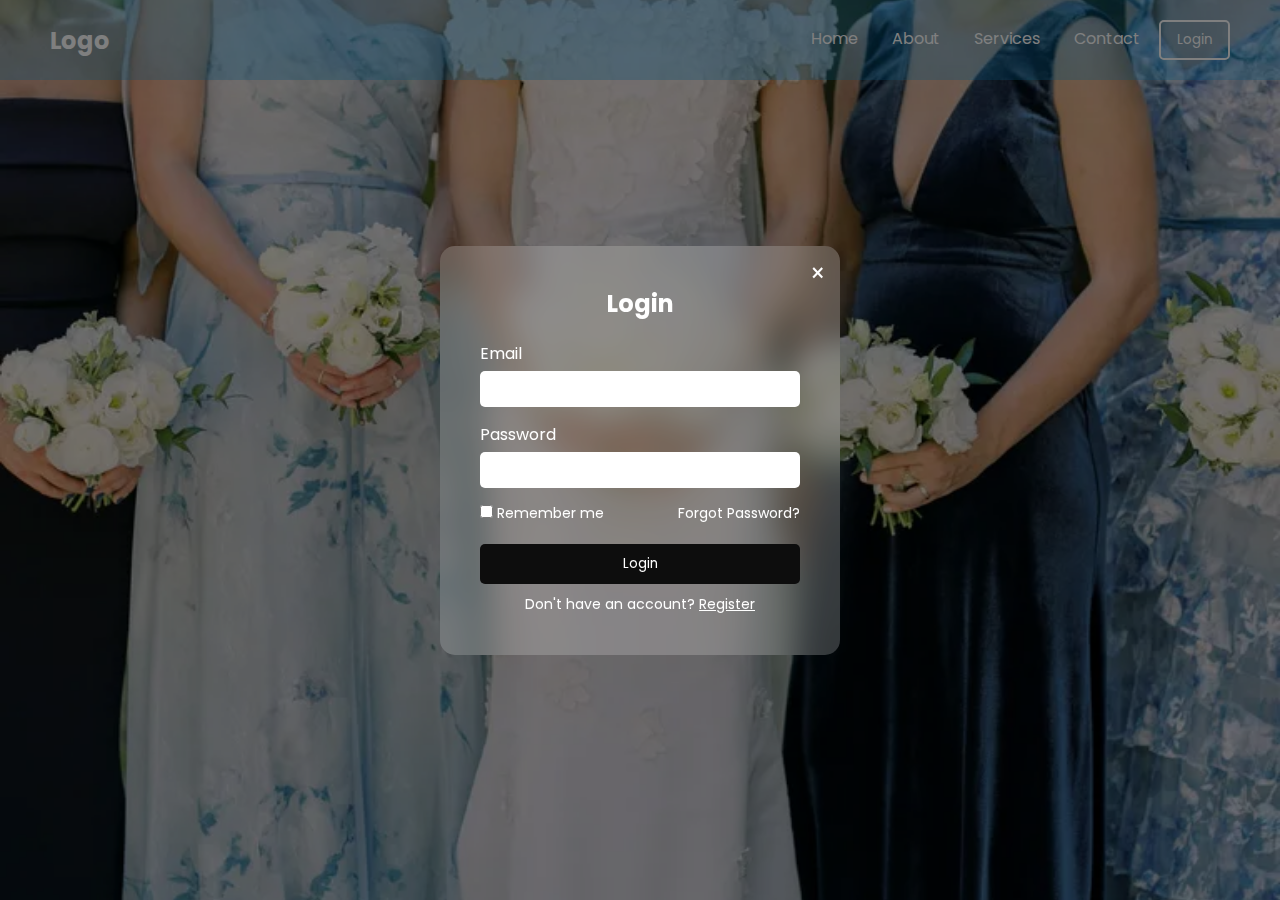
<file: Revision languages/Book Management/practice.html>
<!DOCTYPE html>
<html lang="en">
<head>
  <meta charset="UTF-8">
  <meta name="viewport" content="width=device-width, initial-scale=1.0">
  <title>Login Page</title>
  <link rel="stylesheet" href="style.css">
  <link href="https://fonts.googleapis.com/css2?family=Poppins&display=swap" rel="stylesheet">
  
</head>
<body>
  <header>
    <div class="logo">Logo</div>
    <nav>
      <a href="#">Home</a>
      <a href="#">About</a>
      <a href="#">Services</a>
      <a href="#">Contact</a>
      <button class="login-btn">Login</button>
    </nav>
  </header>

  <div class="login-modal">
    <div class="login-box">
      <button class="close-btn">&times;</button>
      <h2>Login</h2>
  
      <form>
        <label>Email</label>
        <input type="email" required>

        <label>Password</label>
        <input type="password" required>

        <div class="options">
          <label><input type="checkbox"> Remember me</label>
          <a href="#">Forgot Password?</a>
        </div>

        <button type="submit" class="submit-btn">Login</button>
        <p>Don't have an account? <a href="#">Register</a></p>
      </form>
     
    </div>
  </div>
</body>
</html>
</file>
<file: Week4/User Management/style.css>
body {
  font-family: Arial, sans-serif;
  margin: 0;
  padding: 0;
  background: #f3f3f3;
  display: flex;
  flex-direction: column;
}

.header {
  background: #5a2e8d;
  color: white;
  padding: 5px 20px;
  display: flex;
  justify-content: space-between;
  align-items: center;
  border-radius: 0;
  width: 100%;
  position: fixed;
  top: 0;
  z-index: 1000;
  height: 40px;
}

.header-content {
  display: flex;
  align-items: center;
  justify-content: flex-start;
  flex-grow: 1;
  gap: 20px;
}

.header-logo {
  height: 30px;
  margin-right: 10px;
}

.header-text {
  display: flex;
  flex-direction: column;
  font-size: 16px;
  line-height: 1.2;
  white-space: nowrap;
  gap: 5px; /* Increased vertical space between "Norsk" and "Timeregistrering" */
}

.header-text span {
  color: white;
}

.header input {
  flex-grow: 0;
  padding: 5px;
  border: none;
  border-radius: 4px;
  margin: 0;
  height: 25px;
  width: 500px;
  max-width: 60%;
  box-sizing: border-box;
}

.header .user-info {
  display: flex;
  align-items: center;
  margin-left: auto;
  margin-right: 15px;
  flex-shrink: 0;
}

.header .user-info img {
  width: 25px;
  height: 25px;
  border-radius: 50%;
  margin-right: 5px;
}

.header .user-info span {
  font-size: 12px;
  text-align: left;
}

.sidebar {
  background: #8e6cb5;
  color: white;
  width: 250px;
  height: calc(100vh - 40px);
  padding: 20px 0;
  margin-top: 40px;
  position: fixed;
  top: 0;
  overflow-y: auto;
}

.sidebar ul {
  list-style: none;
  padding: 0;
  margin: 0;
}

.sidebar ul li {
  padding: 15px 20px;
  cursor: pointer;
}

.sidebar ul li:hover {
  background: #7a5aa1;
}

.sidebar ul li.active {
  background: #7a5aa1;
}

.sidebar ul li i {
  margin-right: 10px;
}

.content {
  margin-left: 250px;
  padding: 20px;
  margin-top: 40px;
  width: calc(100% - 250px);
}

.main-content {
  background: white;
  padding: 40px;
  border-radius: 0 0 5px 5px;
  margin-top: -20px;
  margin-left: -20px;
  min-height: calc(100vh - 40px);
}

.main-content h1 {
  font-size: 24px;
  margin: 0 0 30px 0;
}

.members-header {
  display: flex;
  align-items: center;
  margin-bottom: 10px; /* Reduced from 30px to 10px for less space */
}

.members-header h2 {
  font-size: 18px;
  margin: 0;
  margin-right: 20px;
  display: inline-block;
}

.button-group {
  display: flex;
  align-items: center;
  gap: 10px;
}

.button-group button {
  padding: 5px 10px;
  cursor: pointer;
  border: none;
  border-radius: 4px;
  background: #5a2e8d;
  color: white;
}

.button-group button:hover {
  background: #4a2573;
}

#userTable {
  width: 100%;
  border-collapse: collapse;
  margin-top: 10px; /* Reduced from 30px to 10px for less space */
}

#userTable thead tr {
  background: #8e6cb5;
  color: white;
}

#userTable tr {
  border-bottom: 1px solid #e0e0e0;
}

#userTable th, #userTable td {
  padding: 15px;
  text-align: center;
  border: none;
}

#userTable th {
  background: #8e6cb5;
}

#userTable td img {
  width: 40px;
  height: 40px;
  border-radius: 50%;
}

button {
  padding: 5px 10px;
  margin: 2px;
  cursor: pointer;
  border: none;
  border-radius: 4px;
}

button.active {
  background: #2ecc71;
  color: white;
}

button.inactive {
  background: #e74c3c;
  color: white;
}

button.login {
  background: #5a2e8d;
  color: white;
}

button.login:hover {
  background: #4a2573;
}

button.logout {
  background: #e74c3c;
  color: white;
}

button:hover {
  opacity: 0.9;
}

.action-icon {
  color: #5a2e8d;
  font-size: 16px;
  margin: 0 5px;
  cursor: pointer;
  transition: color 0.2s ease;
}

.action-icon:hover {
  color: #4a2573;
}

.error {
  color: red;
  text-align: center;
  margin: 10px 0;
}

.loader {
  border: 6px solid #f3f3f3;
  border-top: 6px solid #8e6cb5;
  border-radius: 50%;
  width: 30px;
  height: 30px;
  margin: auto;
  display: none;
  animation: spin 1s linear infinite;
}

@keyframes spin {
  to { transform: rotate(360deg); }
}

.hidden {
  display: none !important;
}

.form-container {
  display: flex;
  justify-content: center;
}

.user-form {
  background: #8e6cb5;
  color: white;
  padding: 15px;
  border-radius: 6px;
  margin: 10px 0;
  max-width: 400px;
  border: 1px solid #e0e0e0;
  box-shadow: 0 4px 8px rgba(0, 0, 0, 0.1);
  position: relative;
}

.user-form .close {
  position: absolute;
  top: 5px;
  right: 15px;
  font-size: 20px;
  cursor: pointer;
  color: #5a2e8d;
  transition: color 0.2s ease;
}

.user-form .close:hover {
  color: #4a2573;
}

.user-form input[type="text"] {
  background: #f9f9f9;
  color: #333;
  border: 1px solid #ddd;
  border-radius: 4px;
  padding: 8px;
  margin: 10px 0;
  width: 100%;
  box-sizing: border-box;
}

.user-form p {
  margin: 10px 0;
  font-size: 16px;
  color: white;
  text-align: center;
}

.user-form button {
  background: #4a2573;
  color: white;
  padding: 5px 10px;
  border: none;
  border-radius: 4px;
  margin-right: 10px;
}

.user-form button:hover {
  background: #3a1c5b;
}

.user-form button#cancelBtn,
.user-form button#modalCancelBtn,
.user-form button#successOkBtn,
.user-form button#cancelDeleteBtn {
  background: #e74c3c;
}

.user-form button#cancelBtn:hover,
.user-form button#modalCancelBtn:hover,
.user-form button#successOkBtn:hover,
.user-form button#cancelDeleteBtn:hover {
  background: #c0392b;
}

.user-form button#confirmDeleteBtn {
  background: #4a2573;
}

.user-form button#confirmDeleteBtn:hover {
  background: #3a1c5b;
}

.pagination {
  display: flex;
  justify-content: center;
  align-items: center;
  margin-top: 20px; /* Keep as is, or adjust if needed */
}

.pagination button {
  background: #5a2e8d;
  color: white;
  padding: 5px 10px;
  margin: 0 10px;
  border: none;
  border-radius: 4px;
  cursor: pointer;
  transition: background 0.2s ease;
}

.pagination button:hover:not(:disabled) {
  background: #4a2573;
}

.pagination button:disabled {
  background: #cccccc;
  cursor: not-allowed;
  opacity: 0.6;
}

.modal {
  position: fixed;
  top: 0;
  left: 0;
  width: 100%;
  height: 100%;
  background: rgba(0, 0, 0, 0.6);
  display: flex;
  justify-content: center;
  align-items: center;
  z-index: 2000;
  opacity: 0;
  visibility: hidden;
  transition: opacity 0.3s ease, visibility 0.3s ease;
}

.modal:not(.hidden) {
  opacity: 1;
  visibility: visible;
}

.modal-content {
  background: #f9f9f9;
  padding: 20px;
  border-radius: 8px;
  width: 100%;
  max-width: 400px;
  position: relative;
  transform: translateY(-20px);
  transition: transform 0.3s ease;
  border: 1px solid #e0e0e0;
  box-shadow: 0 4px 8px rgba(0, 0, 0, 0.1);
}

.modal:not(.hidden) .modal-content {
  transform: translateY(0);
}

.modal-content h2 {
  margin-top: 0;
  color: #5a2e8d;
  font-size: 18px;
}

.close {
  position: absolute;
  top: 10px;
  right: 15px;
  font-size: 20px;
  cursor: pointer;
  color: #5a2e8d;
  transition: color 0.2s ease;
}

.close:hover {
  color: #4a2573;
}

.modal-content .user-form {
  background: #8e6cb5;
  color: white;
  padding: 15px;
  border-radius: 6px;
  margin: 10px 0;
}

.modal-content input[type="text"] {
  background: #f9f9f9;
  color: #333;
  border: 1px solid #ddd;
  border-radius: 4px;
  padding: 8px;
  margin: 10px 0;
  width: 100%;
  box-sizing: border-box;
}

.modal-content button {
  background: #4a2573;
  color: white;
  padding: 5px 10px;
  border: none;
  border-radius: 4px;
  margin-right: 10px;
}

.modal-content button:hover {
  background: #3a1c5b;
}

.modal-content button#modalCancelBtn {
  background: #e74c3c;
}

.modal-content button#modalCancelBtn:hover {
  background: #c0392b;
}
/* Center buttons inside modal .user-form */
.modal .user-form {
  display: flex;
  flex-direction: column;
  align-items: center;
}

.modal .user-form button {
  margin: 5px 0;
  width: 30%; /* Optional: makes buttons look neater when centered */
}
</file>
<file: Revision languages/Book Management/style.css>
/* General Styling */
* {
  margin: 0;
  padding: 0;
  box-sizing: border-box;
  font-family: 'Poppins', sans-serif;
}

body {
  background: url('pic.png') no-repeat center center/cover;
  height: 100vh;
  position: relative;
}

/* Header Navigation */
header {
  display: flex;
  justify-content: space-between;
  align-items: center;
  padding: 20px 50px;
  background-color: rgba(6, 154, 233, 0.3);
}

.logo {
  font-size: 24px;
  font-weight: bold;
  color: white;
}

nav a {
  margin: 0 15px;
  color: white;
  text-decoration: none;
}

.login-btn {
  padding: 8px 16px;
  background-color: transparent;
  border: 2px solid white;
  color: white;
  border-radius: 5px;
  cursor: pointer;
}

/* Modal Styling */
.login-modal {
  position: fixed;
  top: 0;
  left: 0;
  width: 100%;
  height: 100%;
  background-color: rgba(0, 0, 0, 0.5);
  display: flex;
  justify-content: center;
  align-items: center;
   
}

.login-box {
  background: rgba(255, 255, 255, 0.2);
  padding: 40px;
  border-radius: 15px;
  backdrop-filter: blur(15px);
  width: 400px; /* ✅ wider */
  max-width: 90%;   /* ✅ responsive */
  position: relative;
}

.close-btn {
  position: absolute;
  top: 10px;
  right: 15px;
  background: none;
  border: none;
  font-size: 24px;
  cursor: pointer;
  color: white;
}

.login-box h2 {
  margin-bottom: 20px;
  text-align: center;
  color: white;
}

.login-box label {
  display: block;
  margin-bottom: 5px;
  color: white;
}

.login-box input[type="email"],
.login-box input[type="password"] {
  width: 100%;
  padding: 8px;
  margin-bottom: 15px;
  border: none;
  border-radius: 5px;
}

.options {
  display: flex;
  justify-content: space-between;
  font-size: 14px;
  color: white;
  margin-bottom: 15px;
}

.options a {
  color: white;
  text-decoration: none;
}

.submit-btn {
  width: 100%;
  padding: 10px;
  background-color: #0d0d0d;
  color: white;
  border: none;
  border-radius: 5px;
  cursor: pointer;
}

.login-box p {
  text-align: center;
  color: white;
  font-size: 14px;
  margin-top: 10px;
}

.login-box p a {
  color: white;
}
</file>
